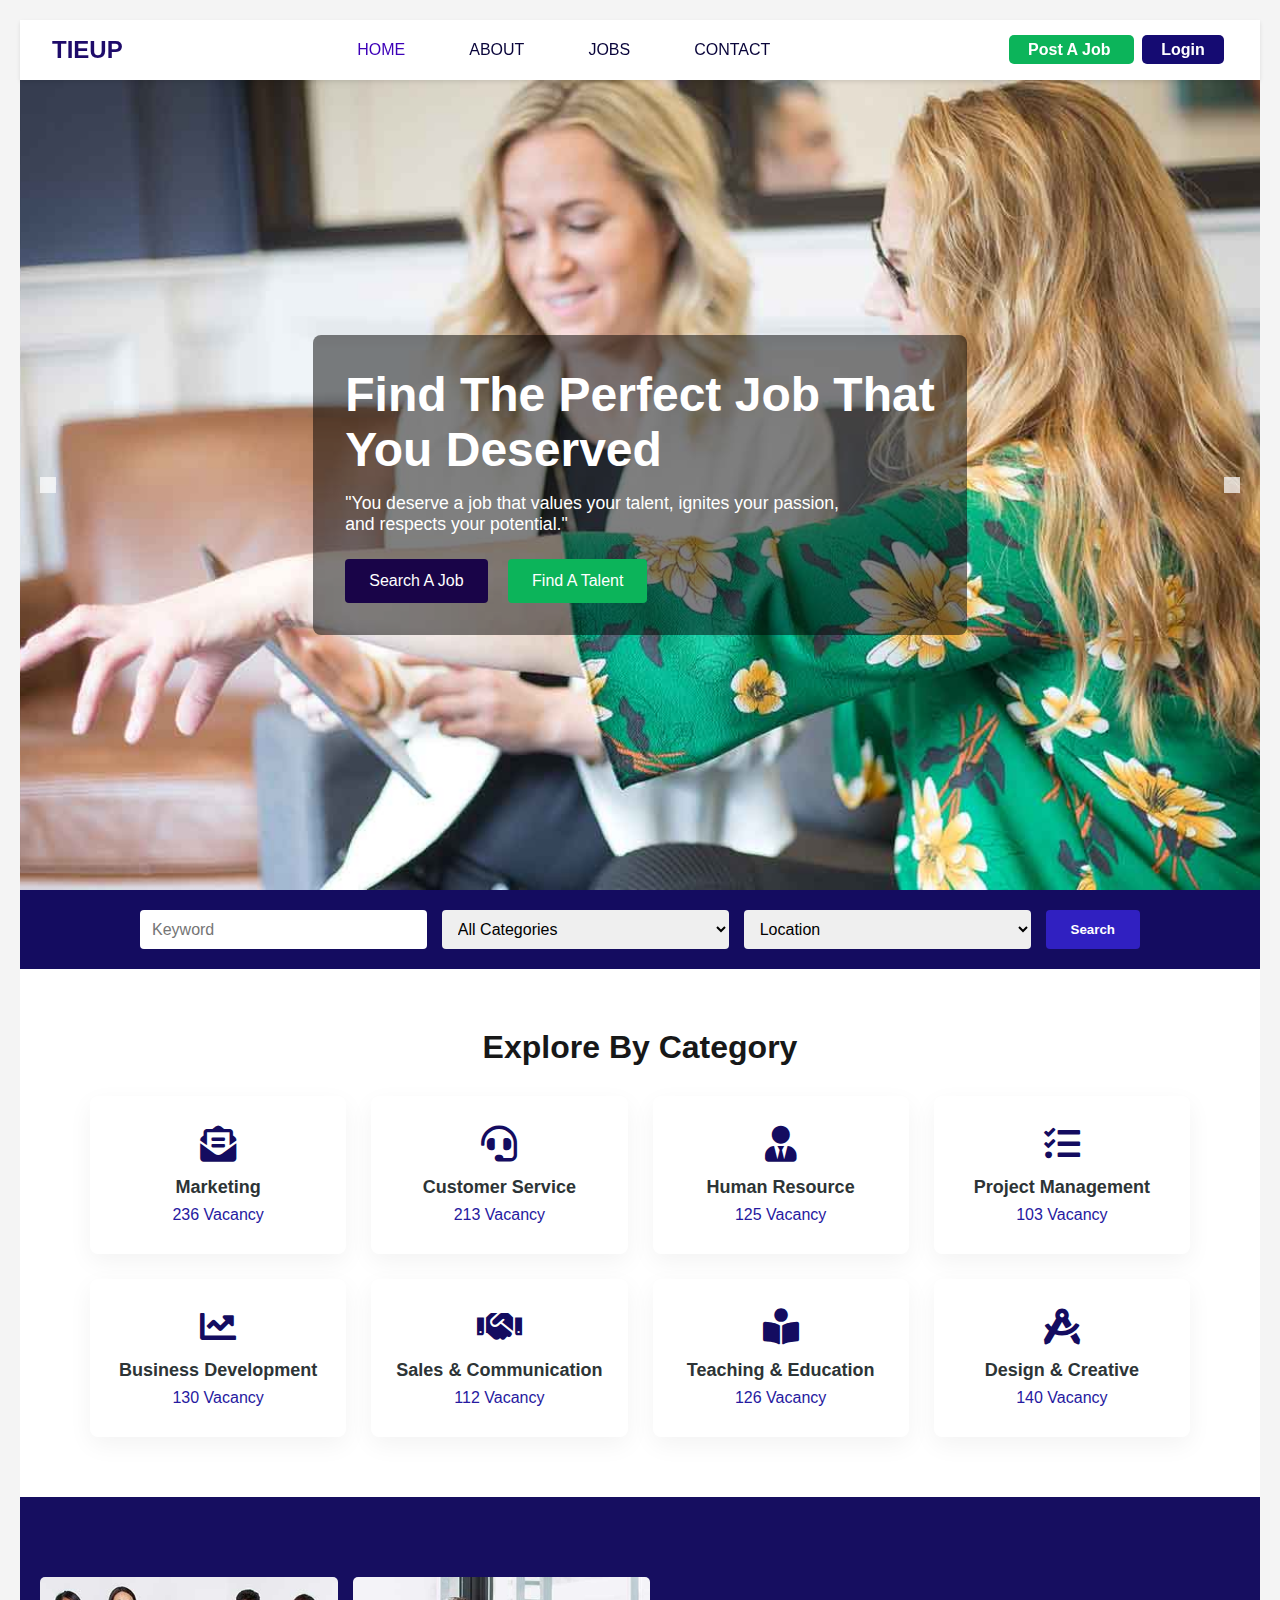
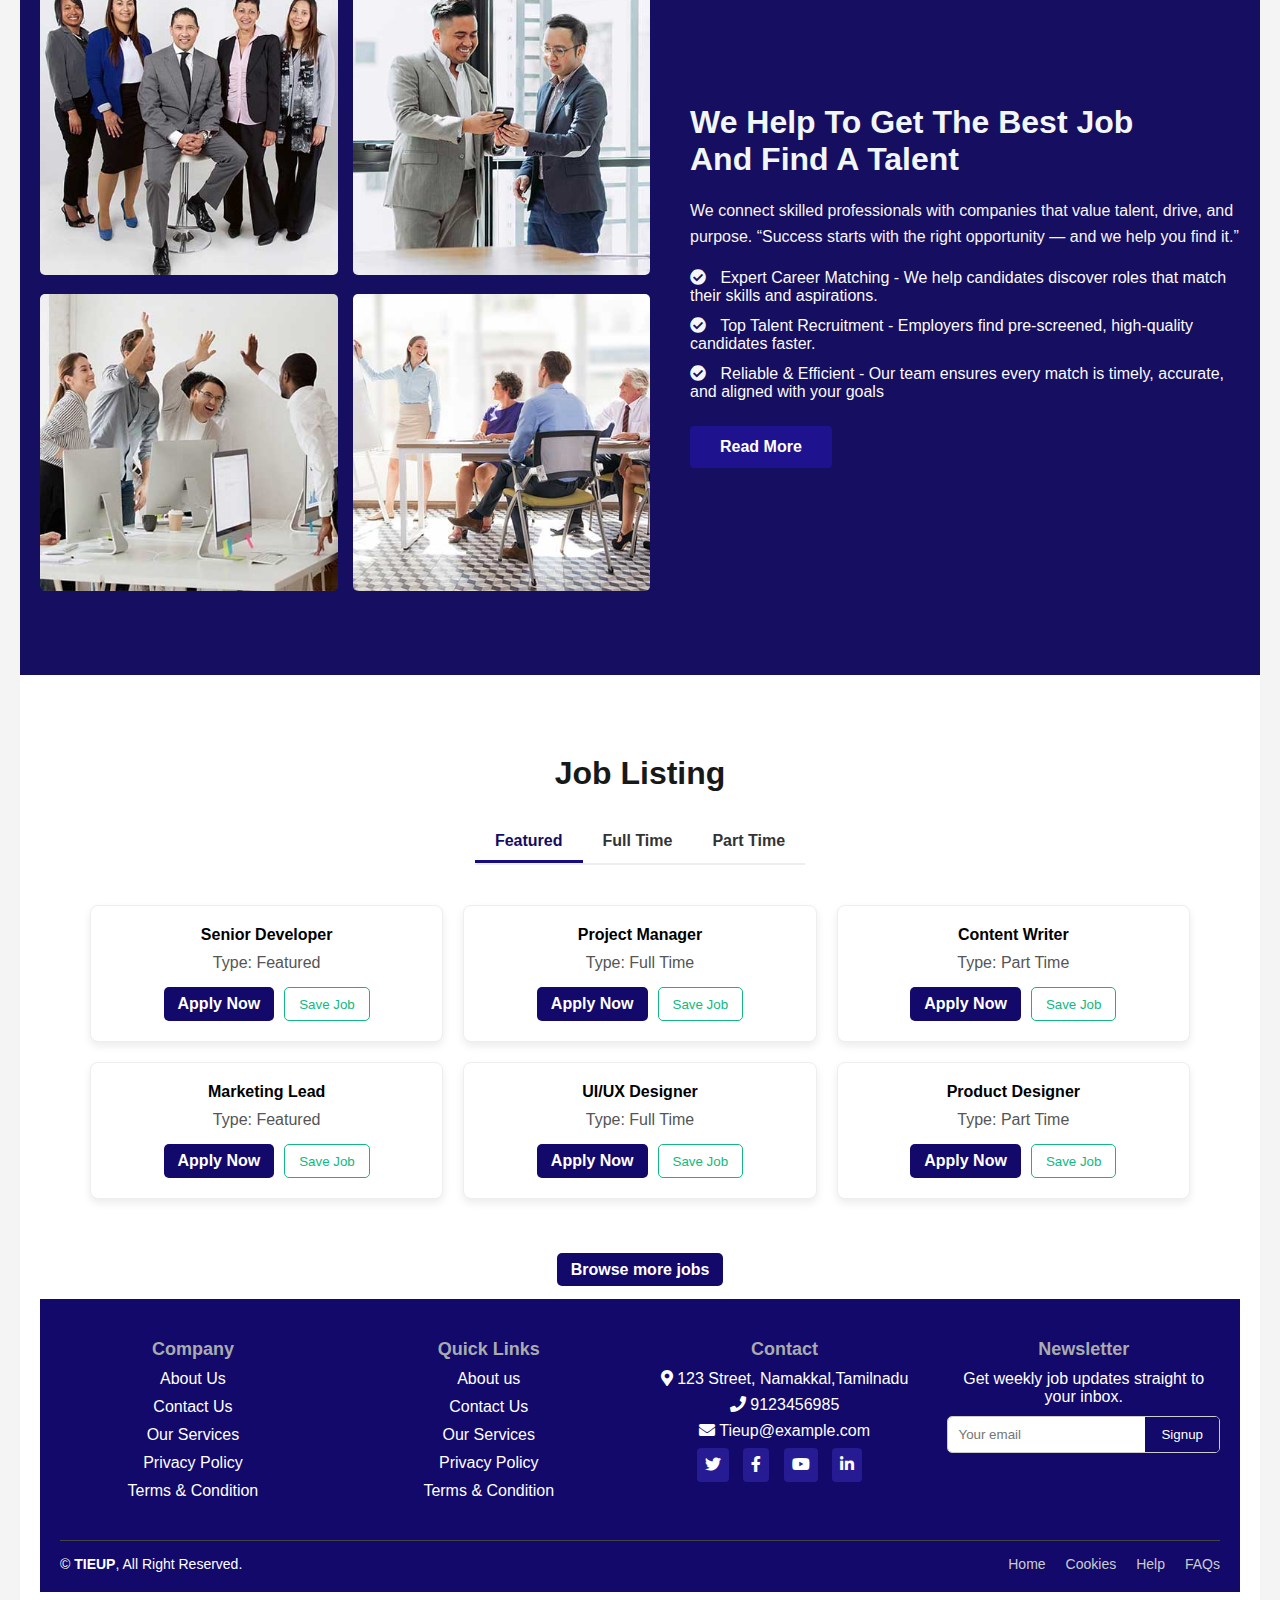
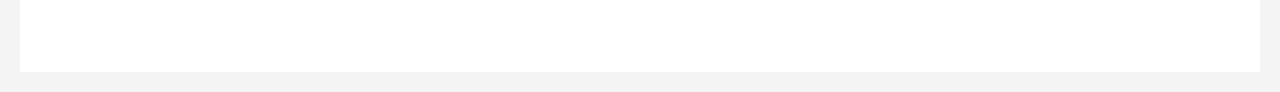
<file: index.html>
<!DOCTYPE html>
<html lang="en">

<head>
    <meta charset="UTF-8" />
    <meta name="viewport" content="width=device-width, initial-scale=1.0" />
    <title>JobEntry</title>
    <link rel="stylesheet" href="style.css" />
    <link rel="stylesheet" href="https://cdnjs.cloudflare.com/ajax/libs/font-awesome/5.15.4/css/all.min.css" />

</head>

<body>

    <nav class="navbar">
        <div class="logo">
            <a href="index.html">TIEUP</a>
        </div>

        <ul class="nav-links">
            <li><a href="#" class="active">HOME</a></li>
            <li><a href="index.html">ABOUT</a></li>
            <li class="dropdown">
                <a href="#jobs" class="nav-links">JOBS </a>
                <!-- <div class="dropdown-content">
                    <a href="index.html">Browse Jobs</a>
                    <a href="#">Saved Jobs</a>
                </div> -->
            </li>
            <!-- <li class="dropdown">
                <a href="#">PAGES ▾</a>
                <div class="dropdown-content">
                    <a href="#">Login</a>
                    <a href="#">Register</a>
                </div>
            </li> -->
            <li><a href="#footer">CONTACT</a></li>
        </ul>
     <div class="align-end">
        <a href="postjob.html" class="post-job-btn blue-btn">Post A Job </a>
        <a href="login.html" class="post-job-btn">Login</a> 
     </div>
        
    </nav>

    <header class="hero">
        <div class="carousel">
            <div class="carousel-slide active" style="background-image: url('img/carousel-1.jpg');">
                <div class="hero-content">
                    <h1>Find The Perfect Job That<br>You Deserved</h1>
                    <p>"You deserve a job that values your talent, ignites your passion, <br>and respects your
                        potential."</p>
                    <div class="buttons">
                        <button class="green-btn">Search A Job</button>
                        <button class="blue-btn">Find A Talent</button>
                    </div>
                </div>
            </div>
            <div class="carousel-slide" style="background-image: url('img/carousel-2.jpg');">
                <div class="hero-content">
                    <h1>Grow Your Career with <br> Top Companies</h1>
                    <p>Browse thousands of job listings and apply in one click.<br>Join the future of employment today.
                    </p>
                    <div class="buttons">
                        <button class="green-btn">Search A Job</button>
                        <button class="blue-btn">Post A Job</button>
                    </div>
                </div>
            </div>
            <!-- Navigation buttons -->
            <button class="carousel-btn prev">

                <button class="carousel-btn next"></button>
        </div>
    </header>

    <!-- Search Bar Section -->
    <section class="job-filter-section"id="search">
        <form class="job-filter-form" action="index.html" method="GET">
            <input type="text" name="keyword" placeholder="Keyword" />

            <select name="category" id="category-filter">
                <option value="">All Categories</option>
                <option value="Design">Design</option>
                <option value="Marketing">Marketing</option>
                <option value="Customer Service">Customer Service</option>
                <option value="Human Resource">Human Resource</option>
                <option value="Project Management">Project Management</option>
                <option value="Business Development">Business Development</option>
                <option value="Sales & Communication">Sales & Communication</option>
                <option value="Teaching & Education">Teaching & Education</option>
                <option value="Design & Creative">Design & Creative</option>
            </select>

            <select name="location" id="location-filter">
                <option value="">Location</option>
                <option value="New York">New York</option>
                <option value="Chennai">Chennai</option>
                <option value="Remote">Remote</option>
                <option value="USA">USA</option>
            </select>

            <button type="submit">Search</button>
        </form>
    </section>

    <section class="category-section">
        <h2 class="section-title">Explore By Category</h2>
        <div class="category-grid">

            <!-- Category Box -->
            <div class="category-box " data-category="marketing" data-location="New York">
                <i class="fas fa-envelope-open-text"></i>
                <h4>Marketing</h4>
                <p>236 Vacancy</p>
            </div>

            <div class="category-box" data-category="customer" data-location="Remote">
                <i class="fas fa-headset"></i>
                <h4>Customer Service</h4>
                <p>213 Vacancy</p>
            </div>

            <div class="category-box" data-category="Human Resource" data-location="Chennai">
                <i class="fas fa-user-tie"></i>
                <h4>Human Resource</h4>
                <p>125 Vacancy</p>
            </div>

            <div class="category-box" data-category="project management" data-location="Chennai">
                <i class="fas fa-tasks"></i>
                <h4>Project Management</h4>
                <p>103 Vacancy</p>
            </div>

            <div class="category-box" data-category="Business Development" data-location="USA">
                <i class="fas fa-chart-line"></i>
                <h4>Business Development</h4>
                <p>130 Vacancy</p>
            </div>

            <div class="category-box" data-category="Sales & Communication" data-location="Remote">
                <i class="fas fa-handshake"></i>
                <h4>Sales & Communication</h4>
                <p>112 Vacancy</p>
            </div>

            <div class="category-box" data-category="Teaching & Education" data-location="Chennai">
                <i class="fas fa-book-reader"></i>
                <h4>Teaching & Education</h4>
                <p>126 Vacancy</p>
            </div>

            <div class="category-box" data-category="Design & Creative" data-location="Chennai">
                <i class="fas fa-drafting-compass"></i>
                <h4>Design & Creative</h4>
                <p>140 Vacancy</p>
            </div>
        </div>
    </section>
    <section class="about-section">
        <div class="about-container">

            <!-- Image Grid -->
            <div class="about-images">
                <div class="img-box img1">
                    <img src="img/about-1.jpg" alt="Team">
                </div>
                <div class="img-box img2">
                    <img src="img/about-2.jpg" alt="Meeting">
                </div>
                <div class="img-box img3">
                    <img src="img/about-3.jpg" alt="Office">
                </div>
                <div class="img-box img4">
                    <img src="img/about-4.jpg" alt="Conference">
                </div>
            </div>

            <!-- Text Content -->
            <div class="about-content">
                <h2>We Help To Get The Best Job<br>And Find A Talent</h2>
                <p>
                    We connect skilled professionals with companies that value talent, drive, and purpose.
                    “Success starts with the right opportunity — and we help you find it.”
                </p>
                <ul>
                    <li><i class="fas fa-check-circle"></i> Expert Career Matching - We help candidates discover roles
                        that match their skills and aspirations.</li>
                    <li><i class="fas fa-check-circle"></i> Top Talent Recruitment - Employers find pre-screened,
                        high-quality candidates faster.</li>
                    <li><i class="fas fa-check-circle"></i> Reliable & Efficient - Our team ensures every match is
                        timely, accurate, and aligned with your goals</li>
                </ul>
                <a href="#" class="btn-readmore">Read More</a>
            </div>

        </div>
    </section>

    <section class="job-listing-section">
        <div class="container">
            <h2 class="section-title">Job Listing</h2>

            <div class="job-tabs">
                <button class="tab-btn active" data-filter="featured">Featured</button>
                <button class="tab-btn" data-filter="fulltime">Full Time</button>
                <button class="tab-btn" data-filter="parttime">Part Time</button>
            </div>
            
            <!-- JOB CATEGORY -->
<section class="job-cards" id="jobs">

    <div class="job-card" data-id="senior-developer" data-type="featured">
        <h4>Senior Developer</h4>
        <p>Type: Featured</p>
        <div class="job-actions">
            <a href="jobdetails.html?id=senior-developer" class="apply-btn">Apply Now</a>
            <button class="save-btn">Save Job</button>
        </div>
    </div>

    <div class="job-card" data-id="project-manager" data-type="fulltime">
        <h4>Project Manager</h4>
        <p>Type: Full Time</p>
        <div class="job-actions">
            <a href="jobdetails.html?id=project-manager" class="apply-btn">Apply Now</a>
            <button class="save-btn">Save Job</button>
        </div>
    </div>

    <div class="job-card" data-id="content-writer" data-type="parttime">
        <h4>Content Writer</h4>
        <p>Type: Part Time</p>
        <div class="job-actions">
            <a href="jobdetails.html?id=content-writer" class="apply-btn">Apply Now</a>
            <button class="save-btn">Save Job</button>
        </div>
    </div>

    <div class="job-card" data-id="marketing-lead" data-type="featured">
        <h4>Marketing Lead</h4>
        <p>Type: Featured</p>
        <div class="job-actions">
            <a href="jobdetails.html?id=marketing-lead" class="apply-btn">Apply Now</a>
            <button class="save-btn">Save Job</button>
        </div>
    </div>

    <div class="job-card" data-id="uiux-designer" data-type="fulltime">
        <h4>UI/UX Designer</h4>
        <p>Type: Full Time</p>
        <div class="job-actions">
            <a href="jobdetails.html?id=uiux-designer" class="apply-btn">Apply Now</a>
            <button class="save-btn">Save Job</button>
        </div>
    </div>

    <div class="job-card" data-id="product-designer" data-type="parttime">
        <h4>Product Designer</h4>
        <p>Type: Part Time</p>
        <div class="job-actions">
            <a href="jobdetails.html?id=product-designer" class="apply-btn">Apply Now</a>
            <button class="save-btn">Save Job</button>
        </div>
    </div>

</section>

<div class="browse-btn-container" style="text-align: center;">
    <a href="index.html" class="apply-btn">Browse more jobs</a>
</div>



            <!--footer-->

            <footer class="site-footer" id="footer">
                <div class="footer-container">
                    <div class="footer-column">
                        <h4>Company</h4>
                        <ul>
                            <li><a href="#">About Us</a></li>
                            <li><a href="#">Contact Us</a></li>
                            <li><a href="#">Our Services</a></li>
                            <li><a href="#">Privacy Policy</a></li>
                            <li><a href="#">Terms & Condition</a></li>
                        </ul>
                    </div>

                    <div class="footer-column">
                        <h4>Quick Links</h4>
                        <ul>
                            <li><a href="#">About us</a></li>
                            <li><a href="#">Contact Us</a></li>
                            <li><a href="#">Our Services</a></li>
                            <li><a href="#">Privacy Policy</a></li>
                            <li><a href="#">Terms & Condition</a></li>
                        </ul>
                    </div>

                    <div class="footer-column contact">
                        <h4>Contact</h4>
                        <p><i class="fas fa-map-marker-alt"></i> 123 Street, Namakkal,Tamilnadu</p>
                        <p><i class="fas fa-phone"></i> 9123456985</p>
                        <p><i class="fas fa-envelope"></i> Tieup@example.com</p>
                        <div class="social-icons">
                            <a href="https://www.facebook.com/"><i class="fab fa-twitter"></i></a>
                            <a href="https://www.facebook.com/"><i class="fab fa-facebook-f"></i></a>
                            <a href="https://www.youtube.com/"><i class="fab fa-youtube"></i></a>
                            <a href="https://www.linkedin.com/login"><i class="fab fa-linkedin-in"></i></a>
                        </div>
                    </div>

                    <div class="footer-column">
                        <h4>Newsletter</h4>
                        <p>Get weekly job updates straight to your inbox.</p>
                        <form class="newsletter-form">
                            <input type="email" placeholder="Your email" required />
                            <button type="submit"><a href=" https://mail.google.com/">Signup</a></button>
                        </form>
                    </div>
                </div>

                <div class="footer-bottom">
                    <p>© <strong>TIEUP</strong>, All Right Reserved. </p>
                    <ul class="footer-links">
                        <li><a href="#">Home</a></li>
                        <li><a href="#">Cookies</a></li>
                        <li><a href="#">Help</a></li>
                        <li><a href="#">FAQs</a></li>
                    </ul>
                </div>
            </footer>





















            <script src="script.js"></script>
</body>

</html>
</file>
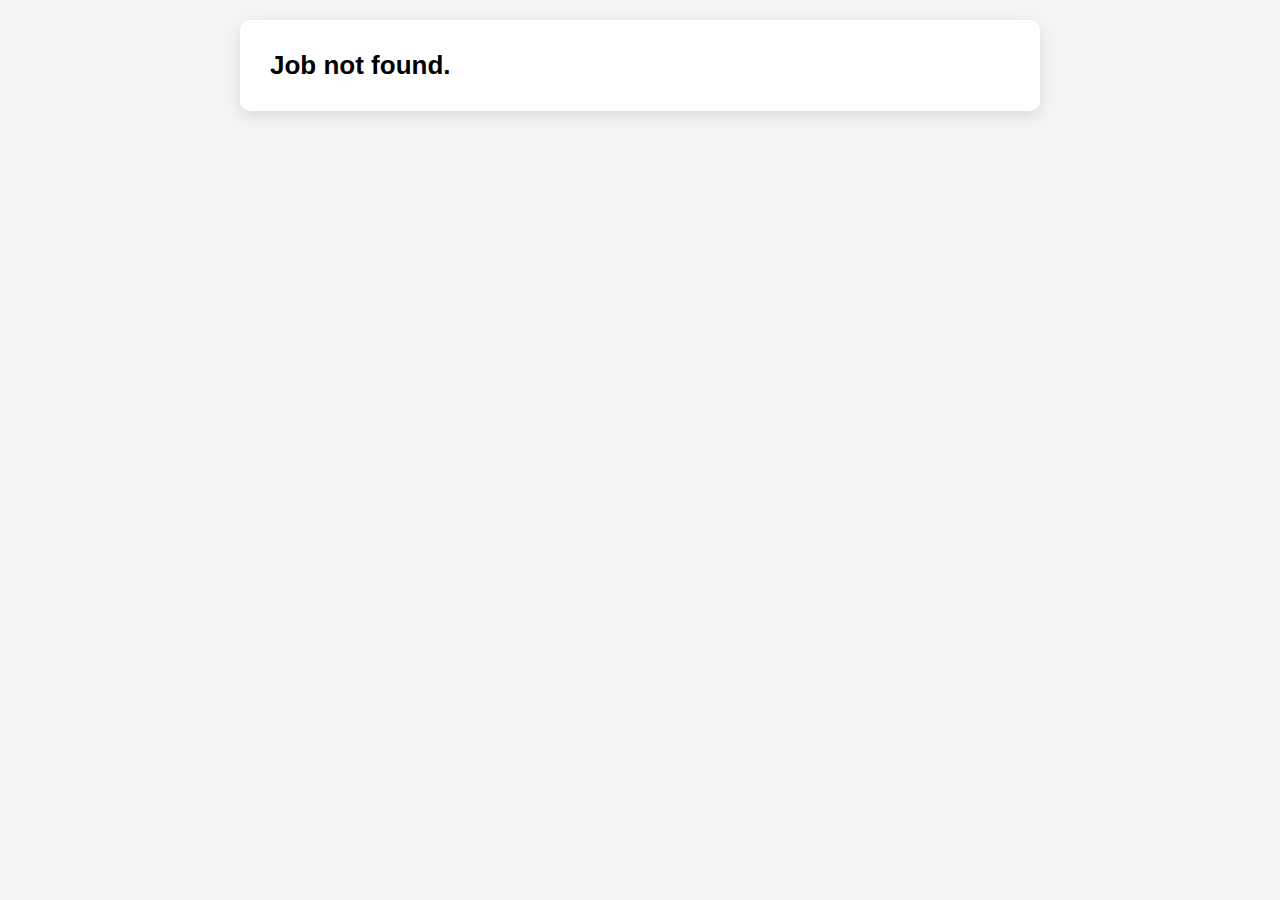
<file: jobdetails.html>
<!DOCTYPE html>
<html lang="en">
<head>
    <meta charset="UTF-8">
    <meta name="viewport" content="width=device-width, initial-scale=1.0">
    <title>Job details</title>
    <link rel="stylesheet" href="style.css" />
    <link rel="stylesheet" href="https://cdnjs.cloudflare.com/ajax/libs/font-awesome/5.15.4/css/all.min.css" />
 <style>
   
    body { font-family: sans-serif; background: #f4f4f4; padding: 20px; }
    .job-container {
      max-width: 800px;
      margin: auto;
      background: #fff;
      padding: 30px;
      border-radius: 10px;
      box-shadow: 0 5px 15px rgba(0,0,0,0.1);
    }
    h1 { font-size: 26px;gap:30px }
    .section-title { margin-top: 15px;  margin-bottom: 10px; font-size: 18px; font-weight: bold; }
    ul { padding-left: 20px; }
    .apply-btn {
      margin-top: 30px;
      display: inline-block;
      padding: 12px 24px;
      background: #28a745;
      color: white;
      text-decoration: none;
      border-radius: 5px;
      font-weight: bold;
    }
    .success-message {
      display: none;
      background: #28a745;
      color: #fff;
      padding: 10px 15px;
      margin-top: 15px;
      border-radius: 5px;
    }
    .resume-upload {
  /* max-width: 500px;
  margin: 40px auto; */
  /* padding: 30px; */
  /* background-color: #f9f9f9; */
  border-radius: 10px;
  /* text-align: center; */
}

.resume-upload h2 {
  margin-bottom: 20px;
}

.resume-upload input[type="text"],
.resume-upload input[type="email"],
.resume-upload input[type="file"] {
  width: 100%;
  padding: 12px;
  margin: 10px 0;
  border: 1px solid #ccc;
  border-radius: 6px;
}

.resume-upload button {
  background-color: #1e0b6a;
  color: white;
  border: none;
  padding: 12px 20px;
  border-radius: 6px;
  cursor: pointer;
  margin-top: 10px;
}

.resume-upload button:hover {
  background-color: #0e9e70;
}

#formMessage {
  margin-top: 15px;
  font-weight: bold;
}

/* Mobile responsiveness */
@media (max-width: 576px) {
  .resume-upload {
    padding: 20px;
  }

  .resume-upload button {
    width: 100%;
  }
}

  </style>
</head>

<body>
  <div class="job-container" id="jobDetails">
    <h1>Loading...</h1>
  </div>

  <!-- JavaScript -->
 <script>
  const jobContainer = document.getElementById("jobDetails");
  const params = new URLSearchParams(window.location.search);
  const jobId = params.get("id");

  fetch("jobs.json")
    .then(res => res.json())
    .then(data => {
      const job = data.find(j => j.id === jobId);

      if (!job) {
        jobContainer.innerHTML = "<h1>Job not found.</h1>";
        return;
      }

      jobContainer.innerHTML = `
        <h1>${job.title}</h1>
        <p><strong>Location:</strong> ${job.location}</p>
        <p><strong>Type:</strong> ${job.type}</p>
        <p><strong>Salary:</strong> ${job.salary}</p>

        <p class="section-title">Description</p>
        <p>${job.description}</p>

        <p class="section-title">Responsibilities</p>
        <ul>${job.responsibilities.map(item => `<li>${item}</li>`).join("")}</ul>

        <p class="section-title">Qualifications</p>
        <ul>${job.qualifications.map(item => `<li>${item}</li>`).join("")}</ul>

        <section class="resume-upload">
          <p class="section-title">Upload Resume <span style="color:red;">*</span></p>
          <form id="resumeForm" enctype="multipart/form-data">
            <input type="text" id="name" placeholder="Full Name" required />
            <input type="email" id="email" placeholder="Email Address" required />
            <input type="file" id="resume" accept=".pdf,.doc,.docx" required />
            <p id="formMessage" style="margin-top: 8px;"></p>
            <button type="submit" class="apply-btn">Apply</button>
          </form>
        </section>
      `;

      const form = document.getElementById("resumeForm");
      form.addEventListener("submit", function (e) {
        e.preventDefault();

        const name = document.getElementById("name").value.trim();
        const email = document.getElementById("email").value.trim();
        const file = document.getElementById("resume").files[0];
        const message = document.getElementById("formMessage");

        // Basic checks
        if (!name || !email || !file) {
          message.textContent = "❌ All fields are required.";
          message.style.color = "red";
          return;
        }

        const validExtensions = ["pdf", "doc", "docx"];
        const fileExtension = file.name.split(".").pop().toLowerCase();
        const maxFileSize = 10 * 1024 * 1024;

        if (!validExtensions.includes(fileExtension)) {
          message.textContent = "❌ Only .pdf, .doc, or .docx files are allowed.";
          message.style.color = "red";
          return;
        }

        if (file.size > maxFileSize) {
          message.textContent = "❌ File size must be under 2MB.";
          message.style.color = "red";
          return;
        }

        message.textContent = "✅ Resume uploaded successfully!";
        message.style.color = "green";

        setTimeout(() => {
          alert("🎉 Application Submitted Successfully!");
          message.textContent = "";
          form.reset();
        }, 1200);
      });
    });
</script>

</body>

</html>
</file>
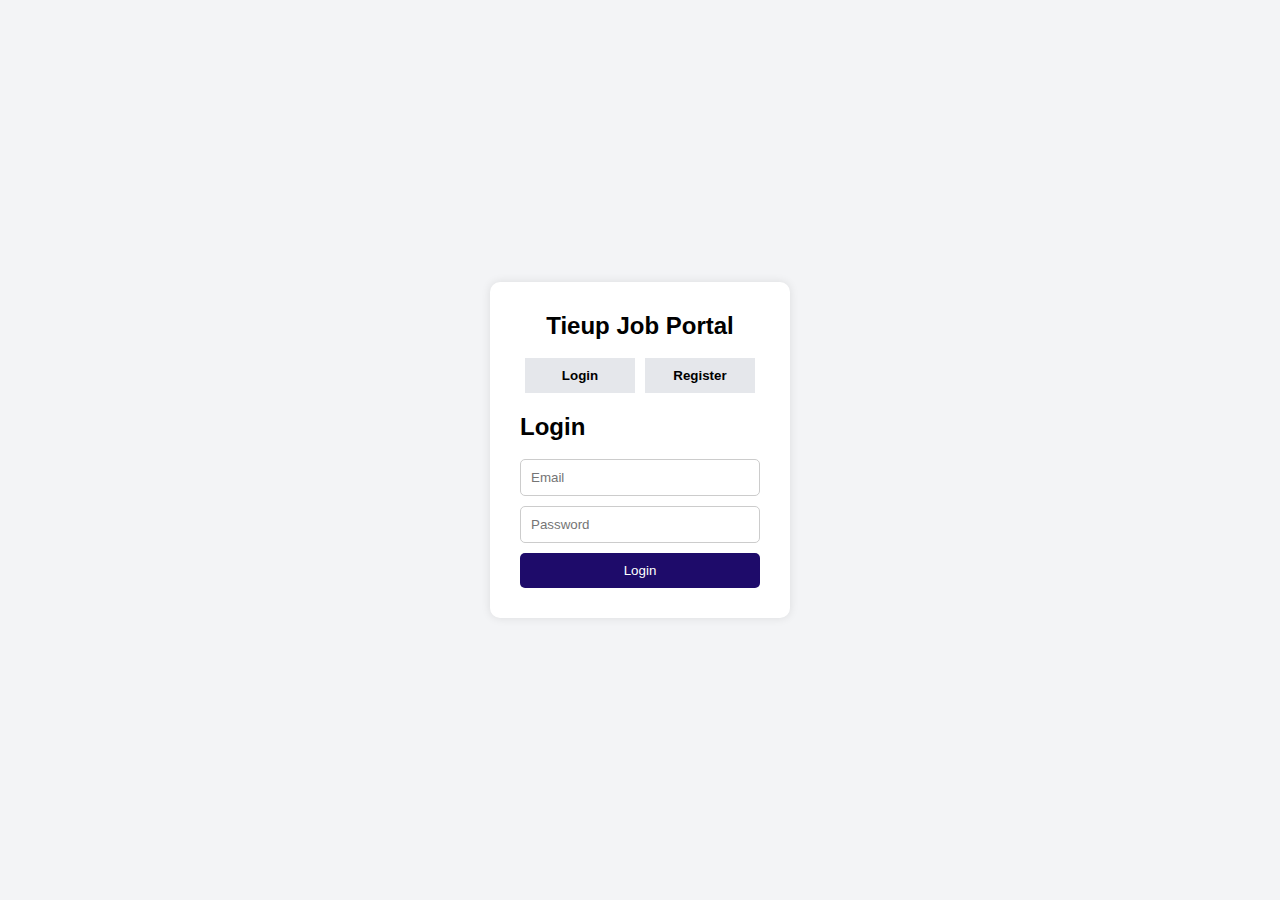
<file: login.html>
<!DOCTYPE html>
<html lang="en">
<head>
  <meta charset="UTF-8" />
  <meta name="viewport" content="width=device-width, initial-scale=1.0" />
  <title>Login / Register</title>
  <link rel="stylesheet" href="style.css" />
</head>
<body>
 
  <div class="form-container ">
     <h2 class="heading">Tieup Job Portal</h2><br>
    <div class="toggle-buttons">
      <button onclick="showForm('login')">Login</button>
      <button onclick="showForm('register')">Register</button>
    </div>

    <!-- Login Form -->
    <form id="loginForm" class="auth-form">
      <h2>Login</h2><br>
      <input type="email" placeholder="Email" required />
      <input type="password" placeholder="Password" required />
      <button type="submit"><a href="index.html">Login</a></button>
    </form>

    <!-- Register Form -->
    <form id="registerForm" class="auth-form" style="display: none;">
      <h2>Register</h2>
      <input type="text" placeholder="Full Name" required />
      <input type="email" placeholder="Email" required />
      <input type="password" placeholder="Password" required />
      <button type="reg"><a href="login.html">Register</a></button>
    </form>
  </div>
<style>
  body {
  font-family: Arial, sans-serif;
  background-color: #f3f4f6;
  display: flex;
  justify-content: center;
  align-items: center;
  height: 100vh;
}
.heading{
  font-family: Arial, sans-serif;
text-align: center;


}
.form-container {
  background: white;
  padding: 30px;
  border-radius: 10px;
  width: 300px;
  box-shadow: 0 0 10px rgba(0, 0, 0, 0.1);
}

.toggle-buttons {
  display: flex;
  justify-content: space-between;
  margin-bottom: 20px;
}

.toggle-buttons button {
  flex: 1;
  padding: 10px;
  margin: 0 5px;
  border: none;
  background-color: #e5e7eb;
  cursor: pointer;
  font-weight: bold;
}

.toggle-buttons button:hover {
  background-color: #1e0b6a;
  color: white;
}

.auth-form {
  display: flex;
  flex-direction: column;
}

.auth-form input {
  padding: 10px;
  margin-bottom: 10px;
  border: 1px solid #ccc;
  border-radius: 5px;
}

.auth-form button {
  background-color:#1e0b6a;
  color: white;
  padding: 10px;
  border: none;
  border-radius: 5px;
  cursor: pointer;
}

.auth-form button:hover {
  background-color:#3312ba;
}

</style>
  <script>function showForm(formType) {
  const loginForm = document.getElementById("loginForm");
  const registerForm = document.getElementById("registerForm");

  if (formType === "login") {
    loginForm.style.display = "block";
    registerForm.style.display = "none";
  } else {
    loginForm.style.display = "none";
    registerForm.style.display = "block";
  }
}
</script>
</body>
</html>
</file>
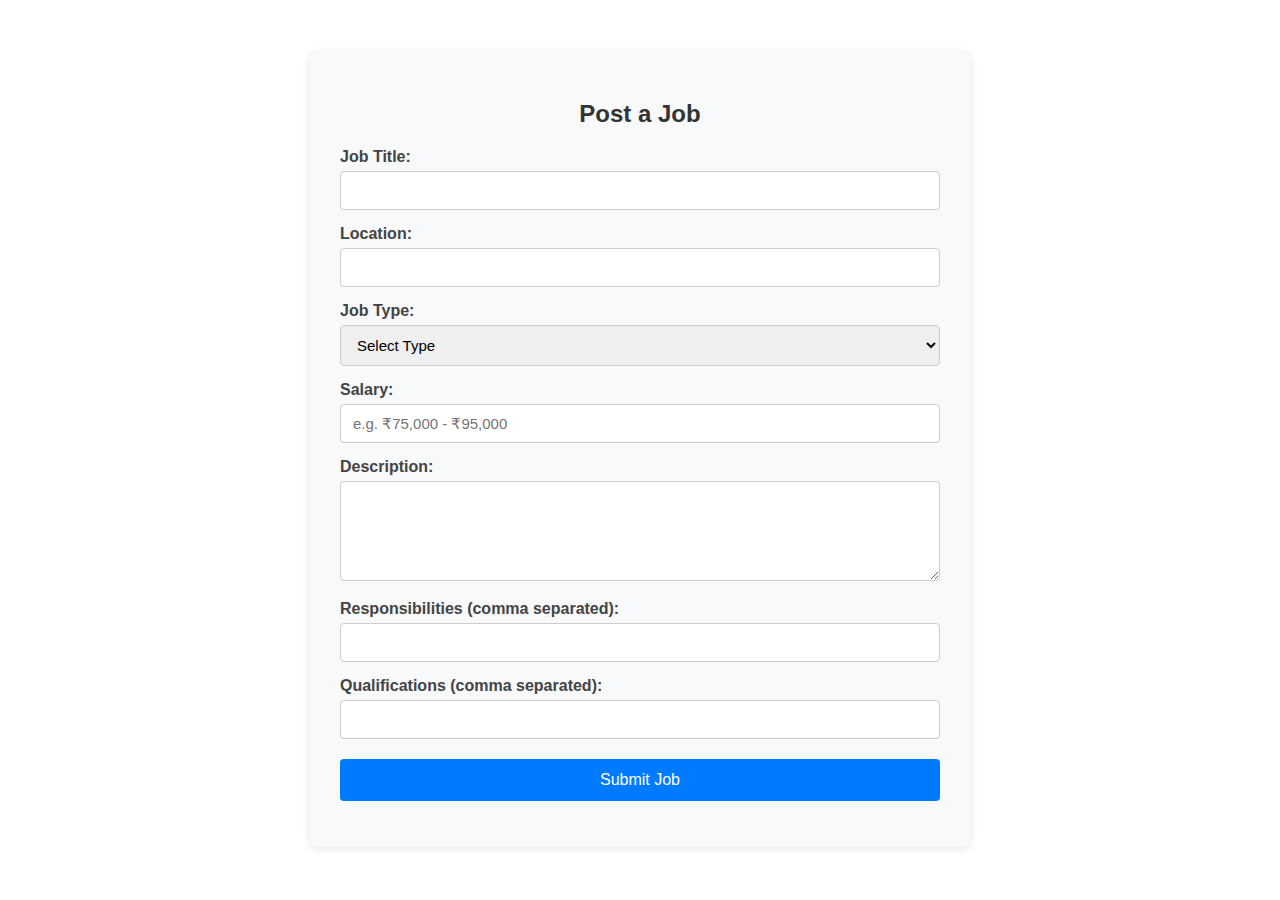
<file: postjob.html>
<!DOCTYPE html>
<html lang="en">
<head>
    <meta charset="UTF-8">
    <meta name="viewport" content="width=device-width, initial-scale=1.0">
    <title>Document</title>
<style>
.post-job-section {
  max-width: 600px;
  margin: 50px auto;
  padding: 30px;
  background-color: #f8f9fa;
  border-radius: 8px;
  box-shadow: 0 2px 8px rgba(0,0,0,0.1);
  font-family: 'Segoe UI', Tahoma, Geneva, Verdana, sans-serif;
}

.post-job-section h2 {
  text-align: center;
  color: #333;
  margin-bottom: 20px;
}

#postJobForm label {
  display: block;
  margin-top: 15px;
  font-weight: 600;
  color: #444;
}

#postJobForm input,
#postJobForm textarea,
#postJobForm select {
  width: 100%;
  padding: 10px 12px;
  margin-top: 5px;
  border: 1px solid #ccc;
  border-radius: 4px;
  font-size: 15px;
  box-sizing: border-box;
}

#postJobForm textarea {
  resize: vertical;
  min-height: 100px;
}

#postJobForm button {
  margin-top: 20px;
  padding: 12px;
  width: 100%;
  background-color: #007bff;
  color: white;
  font-size: 16px;
  border: none;
  border-radius: 4px;
  cursor: pointer;
  transition: background-color 0.3s ease;
}

#postJobForm button:hover {
  background-color: #0056b3;
}

#jobMessage {
  margin-top: 15px;
  font-weight: bold;
  text-align: center;
}

</style>
</head>
<body>
  
<section class="post-job-section">
  <h2>Post a Job</h2>
  <form id="postJobForm">
    <label>Job Title:</label>
    <input type="text" name="title" id="title" required />

    <label>Location:</label>
    <input type="text" name="location" id="location" required />

    <label>Job Type:</label>
    <select name="type" id="type" required>
      <option value="">Select Type</option>
      <option value="Full Time">Full Time</option>
      <option value="Part Time">Part Time</option>
      <option value="Remote">Remote</option>
      <option value="Internship">Internship</option>
    </select>

    <label>Salary:</label>
    <input type="text" name="salary" id="salary" placeholder="e.g. ₹75,000 - ₹95,000" required />

    <label>Description:</label>
    <textarea name="description" id="description" required></textarea>

    <label>Responsibilities (comma separated):</label>
    <input type="text" name="responsibilities" id="responsibilities" required />

    <label>Qualifications (comma separated):</label>
    <input type="text" name="qualifications" id="qualifications" required />

    <button type="submit">Submit Job</button>
    <p id="jobMessage"></p>
  </form>
</section>

<script>

  document.getElementById("postJobForm").addEventListener("submit", function (e) {
    e.preventDefault();

    const job = {
      id: `job-${Date.now()}`,
      title: document.getElementById("title").value.trim(),
      location: document.getElementById("location").value.trim(),
      type: document.getElementById("type").value,
      salary: document.getElementById("salary").value.trim(),
      description: document.getElementById("description").value.trim(),
      responsibilities: document.getElementById("responsibilities").value.split(",").map(r => r.trim()),
      qualifications: document.getElementById("qualifications").value.split(",").map(q => q.trim())
    };

    // 1. Get existing jobs from localStorage
    let jobs = JSON.parse(localStorage.getItem("jobs")) || [];

    // 2. Add new job to array
    jobs.push(job);

    // 3. Save updated jobs array back to localStorage
    localStorage.setItem("jobs", JSON.stringify(jobs));

    // 4. Show success message
    const msg = document.getElementById("jobMessage");
    msg.textContent = "✅ Job posted successfully and saved to localStorage.";
    msg.style.color = "green";

    // 5. Reset form
    this.reset();
  });
</script>


</body>
</html>
</file>
<file: style.css>
* {
  margin: 0;
  padding: 0;
  box-sizing: border-box;
}
body {
  font-family: 'Segoe UI', sans-serif;
}
a {
  text-decoration: none;
  color: inherit;
}

/* Navbar */
.navbar {
  display: flex;
  justify-content: space-between;
  align-items: center;
  background: #fff;
  padding: 1rem 2rem;
  box-shadow: 0 2px 4px rgba(0,0,0,0.1);
  position: sticky;
  top: 0;
  z-index: 1000;
}
.logo {
  font-size: 24px;
  font-weight: bold;
  color: #1e0b6a;
}
.nav-links {
  display: flex;
  list-style: none;
  gap: 4rem;
}
.nav-links li {
  position: relative;
}
.nav-links a {
  color: #09043a;
  font-weight: 500;
}
.nav-links a.active,
.nav-links a:hover {
  color: #3d00b8;
}
/* Hide nav-links and show hamburger on small screens */
@media screen and (max-width: 768px) {
  .nav-links {
    display: none;
    flex-direction: column;
    background: #fff;
    position: absolute;
    top: 100%;
    left: 0;
    right: 0;
    padding: 1rem 2rem;
    box-shadow: 0 4px 8px rgba(0,0,0,0.1);
  }

  .nav-links.show {
    display: flex;
  }

  .nav-links li {
    margin: 10px 0;
  }

  .hamburger {
    display: block;
    cursor: pointer;
    font-size: 24px;
    color: #1e0b6a;
  }
}

/* Hide hamburger icon on desktop */
.hamburger {
  display: none;
}


.dropdown-content {
  display: none;
  position: absolute;
  top: 100%;
  background: #fff;
  padding: 0.5rem;
  box-shadow: 0 2px 8px rgba(0,0,0,0.2);
}
.dropdown:hover .dropdown-content {
  display: block;
}
.dropdown-content a {
  display: block;
  padding: 0.5rem;
  color: #333;
}
.post-job-btn {
  background:#150b72;
  color: white;
  padding: 0.4rem 1.2rem;
  border-radius: 5px;
  font-weight: bold;
  margin: 4px;
}

/* Hero Banner / Carousel */
.hero {
  position: relative;
  height: 90vh;
  overflow: hidden;
}
.carousel-slide {
  position: absolute;
  width: 100%;
  height: 100%;
  background-size: cover;
  background-position: center;
  display: none;
  color: white;
}
.carousel-slide.active {
  display: flex;
  align-items: center;
  justify-content: center;
}
.hero-content {
  text-align: left;
  max-width: 800px;
  padding: 2rem;
  background: rgba(0, 0, 0, 0.5);
  border-radius: 8px;
}
.hero-content h1 {
  font-size: 3rem;
  margin-bottom: 1rem;
}
.hero-content p {
  font-size: 1.1rem;
  margin-bottom: 1.5rem;
}
.buttons button {
  padding: 0.8rem 1.5rem;
  margin-right: 1rem;
  font-size: 1rem;
  border: none;
  border-radius: 4px;
  cursor: pointer;
}
.green-btn {
  background: #190448;
  color: white;
}
.blue-btn {
  background: #0cb45a;
  color: white;
}

/* Carousel navigation */
.carousel-btn {
  position: absolute;
  top: 50%;
  transform: translateY(-50%);
  background: rgba(255,255,255,0.7);
  border: none;
  font-size: 2rem;
  padding: 0.5rem;
  cursor: pointer;
  z-index: 1;
}
.prev {
  left: 20px;
}
.next {
  right: 20px;
}

/* Responsive */
@media (max-width: 768px) {
  .hero-content h1 {
    font-size: 2rem;
  }
  .hero-content {
    padding: 1rem;
  }
  .buttons button {
    margin-bottom: 0.5rem;
  }
  .nav-links {
    display: none; 
  }
}
.job-filter-section {
  background-color:#140c60; /* Green background */
  padding: 20px 15px;
}

.job-filter-form {
  display: flex;
  flex-wrap: wrap;
  gap: 15px;
  max-width: 1000px;
  margin: 0 auto;
}

.job-filter-form input,
.job-filter-form select {
  flex: 1 1 200px;
  padding: 10px 12px;
  border: none;
  border-radius: 4px;
  font-size: 16px;
}

.job-filter-form button {
  background-color:#3020c1; 
  color: #fff;
  border: none;
  padding: 10px 25px;
  border-radius: 4px;
  font-weight: 600;
  cursor: pointer;
}

.job-filter-form button:hover {
  background-color: #3b2dbf;
}

@media screen and (max-width: 600px) {
  .job-filter-form {
    flex-direction: column;
  }

  .job-filter-form input,
  .job-filter-form select,
  .job-filter-form button {
    width: 100%;
  }
}
/*category*/
.category-section {
  padding: 60px 20px;
  text-align: center;
  background: #fff;
}

.section-title {
  font-size: 32px;
  margin-bottom: 40px;
  font-weight: 700;
  color:#0e055f;
}

.category-grid {
  display: grid;
  grid-template-columns: repeat(auto-fit, minmax(220px, 1fr));
  gap: 25px;
  max-width: 1100px;
  margin: 0 auto;
}

.category-box {
  background: #fff;
  padding: 30px 20px;
  border-radius: 8px;
  box-shadow: 0 8px 24px rgba(0, 0, 0, 0.05);
  transition: transform 0.2s ease, box-shadow 0.2s ease;
}

.category-box:hover {
  transform: translateY(-5px);
  box-shadow: 0 10px 30px rgba(0, 0, 0, 0.08);
}

.category-box i {
  font-size: 36px;
  color: #140c60;
  margin-bottom: 15px;
}

.category-box h4 {
  font-size: 18px;
  font-weight: 600;
  color: #2d3436;
  margin-bottom: 8px;
}

.category-box p {
  color:#2619a0;
  font-weight: 500;
}

.about-section {
  padding: 80px 20px;
  background-color: #160e60;
}

.about-container {
  display: flex;
  flex-wrap: wrap;
  max-width: 1200px;
  margin: auto;
  align-items: center;
  gap: 40px;
}

.about-images {
  flex: 1 1 50%;
  display: grid;
  grid-template-columns: repeat(2, 1fr);
  gap: 15px;
}

.about-images .img-box img {
  width: 100%;
  height: auto;
  border-radius: 5px;
  object-fit: cover;
}

.about-content {
  flex: 1 1 45%;
}

.about-content h2 {
  font-size: 32px;
  color: #f1f6f7;
  font-weight: 700;
  margin-bottom: 20px;
}

.about-content p {
  color: #f6f4f4;
  margin-bottom: 20px;
  line-height: 1.6;
}

.about-content ul {
  list-style: none;
  padding: 0;
  margin-bottom: 25px;
}

.about-content ul li {
  margin-bottom: 12px;
  font-size: 16px;
  color: #fbfafa;
}

.about-content ul li i {
  color:#f6f6f7;
  margin-right: 10px;
}

.btn-readmore {
  display: inline-block;
  background-color:#1f128e;
  color: #fff;
  padding: 12px 30px;
  border-radius: 4px;
  text-decoration: none;
  font-weight: 600;
  transition: background 0.3s;
}

.btn-readmore:hover {
  background-color:#3828c2;
}
/*JOB CATEGORY*/
.job-listing-section {
  padding: 80px 20px;
  background: #fff;
  text-align: center;
}

.section-title {
  font-size: 32px;
  font-weight: bold;
  margin-bottom: 30px;
  color: #171818;
}

.job-tabs {
  display: inline-flex;
  border-bottom: 2px solid #eee;
  margin-bottom: 40px;
}

.tab-btn {
  background: none;
  border: none;
  padding: 10px 20px;
  margin: 0;
  cursor: pointer;
  font-size: 16px;
  font-weight: 600;
  color: #333;
  transition: all 0.3s ease;
  border-bottom: 3px solid transparent;
}

.tab-btn.active {
  color:#140c60;
  border-color: #170b82;
}

.job-cards {
  display: grid;
  grid-template-columns: repeat(auto-fit, minmax(280px, 1fr));
  gap: 20px;
  margin-top: 20px;
}

.job-card {
  padding: 20px;
  border: 1px solid #eee;
  border-radius: 8px;
  transition: box-shadow 0.3s ease;
}

.job-card:hover {
  box-shadow: 0 5px 20px rgba(0, 0, 0, 0.05);
}

/* Tablet View (<= 768px) */
@media screen and (max-width: 768px) {
  .section-title {
    font-size: 26px;
    margin-bottom: 25px;
  }

  .tab-btn {
    padding: 8px 14px;
    font-size: 14px;
  }

  .job-cards {
    grid-template-columns: 1fr; 
    gap: 16px;
  }

  .job-card {
    padding: 16px;
  }
}

/* Mobile View (<= 480px) */
@media screen and (max-width: 480px) {
  .section-title {
    font-size: 22px;
  }

  .tab-btn {
    font-size: 13px;
    padding: 6px 10px;
  }

  .job-card {
    font-size: 14px;
    padding: 14px;
  }
}

/* job apply*/
/* Base Styling */
body {
  font-family: Arial, sans-serif;
  margin: 0;
  padding: 20px;
  background: #f4f4f4;
  margin-left: 20 px;
}

/* Job Card Grid */
.job-cards {
  display: grid;
  /* grid-template-columns: repeat(auto-fit, minmax(250px, 1fr)); */
  gap: 20px;
  max-width: 1100px;
  margin: 0 auto;

}

.job-card {
  background: #fff;
  padding: 20px;
  border-radius: 8px;
  box-shadow: 0 4px 8px rgba(0,0,0,0.08);
  transition: transform 0.3s ease;
}

.job-card:hover {
  transform: translateY(-5px);
}

.job-card h4 {
  margin: 0 0 10px;
}

.job-card p {
  margin: 0 0 15px;
  color: #555;
}

.apply-btn {
  padding: 10px 20px;
  background:#12096a;
  border: none;
  color: #fff;
  border-radius: 4px;
  cursor: pointer;
  font-weight: bold;
}

.apply-btn:hover {
  background: #2515ae;
}

/* Toast Notification */
.toast {
  visibility: hidden;
  min-width: 250px;
  background-color: #12096a;
  color: white;
  text-align: center;
  border-radius: 4px;
  padding: 16px;
  position: fixed;
  z-index: 1;
  left: 50%;
  bottom: 30px;
  transform: translateX(-50%);
  font-weight: bold;
  transition: all 0.5s ease;
}

.toast.show {
  visibility: visible;
  opacity: 1;
}

/* Responsive */
@media (max-width: 768px) {
  .job-card {
    padding: 15px;
  }

  .apply-btn {
    width: 100%;
    font-size: 16px;
  }
}

@media (max-width: 480px) {
  .job-card h4 {
    font-size: 18px;
  }

  .job-card p {
    font-size: 14px;
  }

  .apply-btn {
    font-size: 14px;
    padding: 10px;
  }
}

/*job model*/
/* Modal (already provided in your HTML) */
.modal {
  display: none;
  position: fixed;
  z-index: 10;
  left: 0;
  top: 0;
  width: 100%;
  height: 100%;
  overflow: auto;
  background-color: rgba(0,0,0,0.4);
}

.modal-content {
  background-color: #fff;
  margin: 10% auto;
  padding: 20px;
  border-radius: 8px;
  width: 90%;
  max-width: 500px;
  position: relative;
}

.close {
  position: absolute;
  right: 20px;
  top: 10px;
  font-size: 24px;
  color: #aaa;
  cursor: pointer;
}

/* Success Message Styling */
.success-popup {
  display: none;
  position: fixed;
  bottom: 20px;
  right: 20px;
  background:#170b81;
  color: white;
  padding: 15px 25px;
  border-radius: 5px;
  font-weight: bold;
  z-index: 100;
  box-shadow: 0 0 10px rgba(0,0,0,0.3);
}

.browse-btn-container {
  display: block;
  justify-content: center;
  margin-top: 50px;
  margin-bottom: auto;

}

.browse-btn-container {
  color: white;
  padding: 12px 30px;
  border-radius: 6px;
  font-size: 16px;
  font-weight: bold;
  text-decoration: none;
  transition: background-color 0.3s ease;
   margin-bottom: 8px;
}

 .browse-btn:hover { 
  background-color: #1c1088;
} 

@media (max-width: 992px) {
  .job-card {
    width: calc(50% - 20px);
  }
}


@media (max-width: 600px) {
  .job-card {
    width: 100%;
  }
}
/*FOOTER*/
.site-footer {
  background:#12096a;
  color: #fff;
  padding: 40px 20px 20px;
  font-family: Arial, sans-serif;
  margin-bottom: 0;
}

.footer-container {
  display: flex;
  flex-wrap: wrap;
  justify-content: space-between;
  gap: 30px;
  max-width: 1200px;
  margin: auto;
}

.footer-column {
  flex: 1 1 220px;
}

.footer-column h4 {
  font-size: 18px;
  margin-bottom: 10px;
  color:#a9abad
}

.footer-column ul {
  list-style: none;
  padding: 0;
}

.footer-column ul li {
  margin-bottom: 10px;
}

.footer-column ul li a {
  color: #ffff;
  text-decoration: none;
}

.footer-column ul li a:hover {
  color: #4135b3;
}

.footer-column.contact p {
  margin: 8px 0;
}

.footer-column .social-icons a {
  display: inline-block;
  margin-right: 10px;
  color: #fff;
  font-size: 16px;
  background:#271b93;
  padding: 8px;
  border-radius: 4px;
}

.newsletter-form {
  display: flex;
  margin-top: 10px;
  border: 1px solid #ccc;
  border-radius: 5px;
  overflow: hidden;
}

.newsletter-form input {
  flex: 1;
  padding: 10px;
  border: none;
  outline: none;
}

.newsletter-form button {
  background-color:#12096a;
  color: white;
  border: none;
  padding: 10px 16px;
  cursor: pointer;
}

.footer-bottom {
  border-top: 1px solid #444;
  margin-top: 30px;
  padding-top: 15px;
  display: flex;
  justify-content: space-between;
  flex-wrap: wrap;
  font-size: 14px;
}

.footer-bottom a {
  color: #10b981;
  text-decoration: none;
}

.footer-links {
  list-style: none;
  display: flex;
  gap: 20px;
  margin: 0;
  padding: 0;
}

.footer-links li a {
  color: #ccc;
}

/*save job button*/
.job-actions {
    display: flex;
    gap: 10px;
    margin-top: 10px;
    justify-content: center;
}

.apply-btn {
    background-color:#12096a;
    color: white;
    padding: 8px 14px;
    border: none;
    text-decoration: none;
    border-radius: 5px;
}

.save-btn {
    background-color: transparent;
    color: #10b981;
    border: 1px solid #10b981;
    padding: 8px 14px;
    border-radius: 5px;
    cursor: pointer;
}

.save-btn.saved {
    background-color: #10b981;
    color: white;
}
@media (max-width: 576px) {
    .job-actions {
        flex-direction: column;
        align-items: stretch;
        gap: 8px;
    }

    .apply-btn,
    .save-btn {
        width: 100%;
        font-size: 16px;
    }
}
</file>
